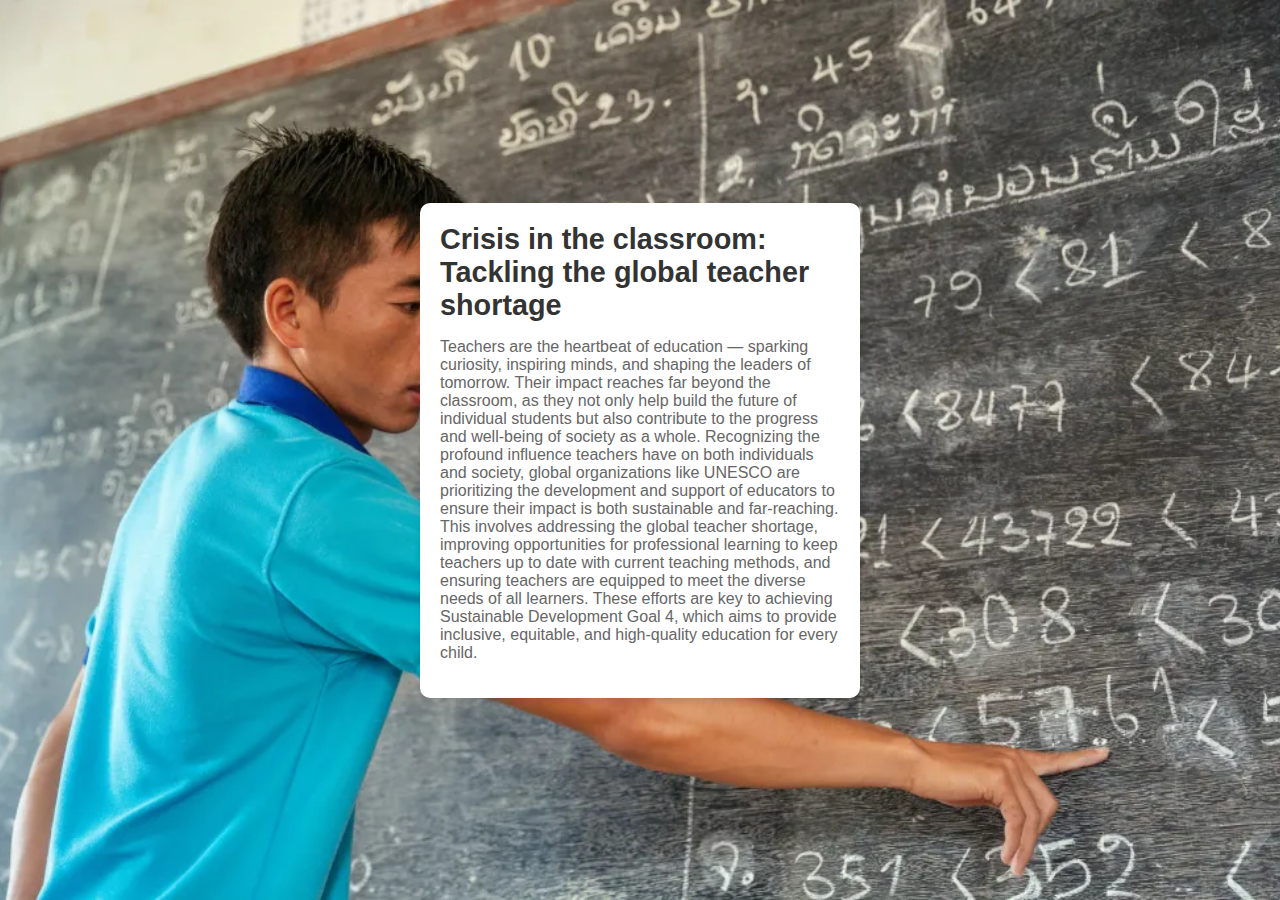
<file: blog1.html>
<!DOCTYPE html>
<html lang="en">
<head>
  <meta charset="UTF-8">
  <meta name="viewport" content="width=device-width, initial-scale=1.0">
  <title>Blog Post</title>
  <style>
    body {
      margin: 0;
      font-family: Arial, sans-serif;
      display: flex;
      justify-content: center;
      align-items: center;
      height: 100vh;
      background: url('images/b1.png') no-repeat center center/cover;
    }

    .post {
      background: #fff;
      width: 400px;
      padding: 20px;
      border-radius: 10px;
      box-shadow: 0 4px 6px rgba(0, 0, 0, 0.1);
      overflow: hidden;
      transition: transform 0.3s ease, box-shadow 0.3s ease;
    }

    .post:hover {
      transform: translateY(-10px);
      box-shadow: 0 6px 12px rgba(0, 0, 0, 0.15);
    }

    .post-title {
      font-size: 1.8rem;
      color: #333;
      margin: 0 0 10px;
      position: relative;
      overflow: hidden;
    }

    .post-title::after {
      content: '';
      position: absolute;
      bottom: 0;
      left: 0;
      width: 100%;
      height: 3px;
      background: #007BFF;
      transform: scaleX(0);
      transform-origin: right;
      transition: transform 0.3s ease;
    }

    .post:hover .post-title::after {
      transform: scaleX(1);
      transform-origin: left;
    }

    .post-description {
      font-size: 1rem;
      color: #666;
    }
  </style>
</head>
<body>
  <div class="post">
    <h3 class="post-title">Crisis in the classroom: Tackling the global teacher shortage</h3>
    <p class="post-description">Teachers are the heartbeat of education — sparking curiosity, inspiring minds, and shaping the leaders of tomorrow. Their impact reaches far beyond the classroom, as they not only help build the future of individual students but also contribute to the progress and well-being of society as a whole. Recognizing the profound influence teachers have on both individuals and society, global organizations like UNESCO are prioritizing the development and support of educators to ensure their impact is both sustainable and far-reaching. This involves addressing the global teacher shortage, improving opportunities for professional learning to keep teachers up to date with current teaching methods, and ensuring teachers are equipped to meet the diverse needs of all learners. These efforts are key to achieving Sustainable Development Goal 4, which aims to provide inclusive, equitable, and high-quality education for every child.</p>
  </div>
</body>
</html>
</file>
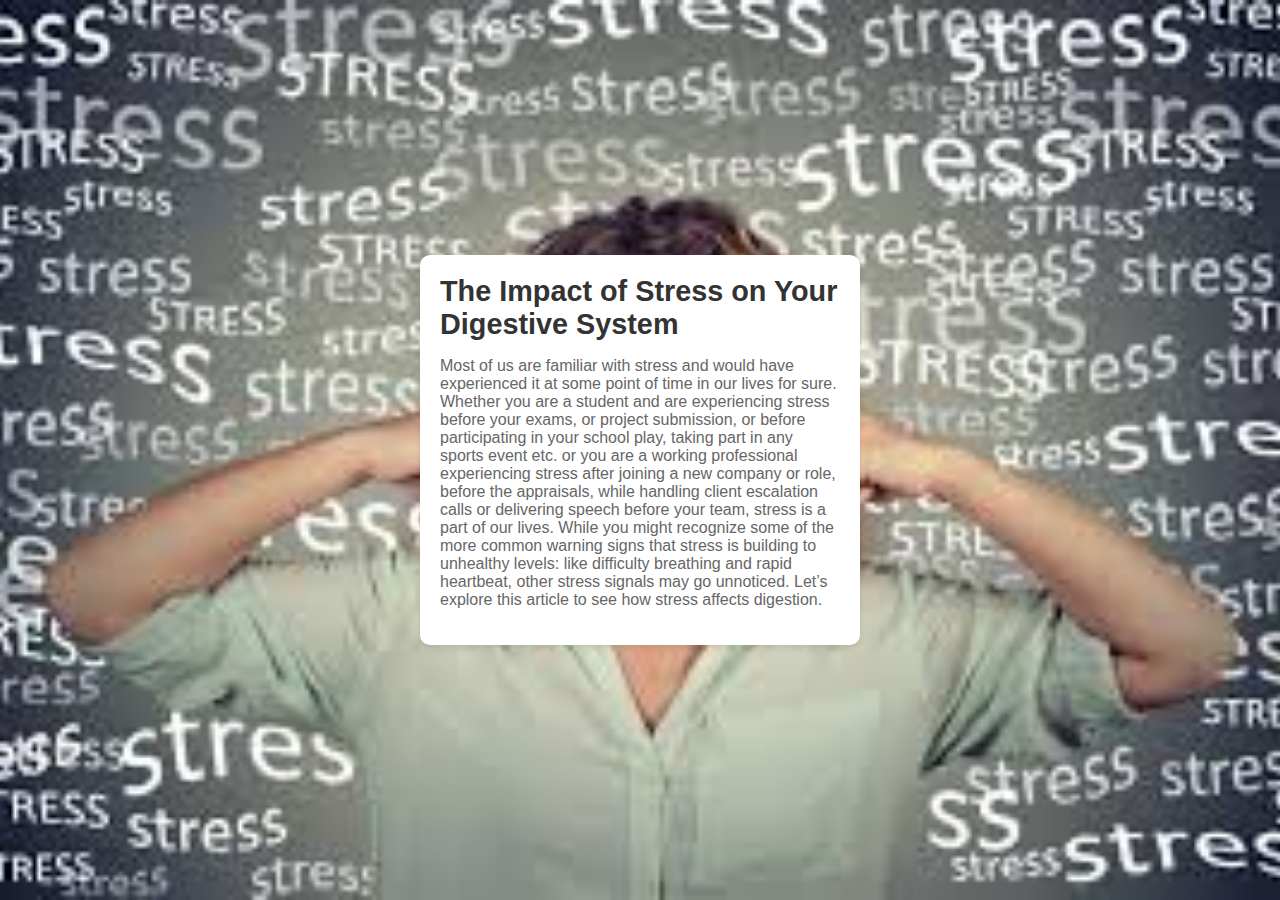
<file: blog2.html>
<!DOCTYPE html>
<html lang="en">
<head>
  <meta charset="UTF-8">
  <meta name="viewport" content="width=device-width, initial-scale=1.0">
  <title>Blog Post</title>
  <style>
    body {
      margin: 0;
      font-family: Arial, sans-serif;
      display: flex;
      justify-content: center;
      align-items: center;
      height: 100vh;
      background: url('images/b2.png') no-repeat center center/cover;
    }

    .post {
      background: #fff;
      width: 400px;
      padding: 20px;
      border-radius: 10px;
      box-shadow: 0 4px 6px rgba(0, 0, 0, 0.1);
      overflow: hidden;
      transition: transform 0.3s ease, box-shadow 0.3s ease;
    }

    .post:hover {
      transform: translateY(-10px);
      box-shadow: 0 6px 12px rgba(0, 0, 0, 0.15);
    }

    .post-title {
      font-size: 1.8rem;
      color: #333;
      margin: 0 0 10px;
      position: relative;
      overflow: hidden;
    }

    .post-title::after {
      content: '';
      position: absolute;
      bottom: 0;
      left: 0;
      width: 100%;
      height: 3px;
      background: #007BFF;
      transform: scaleX(0);
      transform-origin: right;
      transition: transform 0.3s ease;
    }

    .post:hover .post-title::after {
      transform: scaleX(1);
      transform-origin: left;
    }

    .post-description {
      font-size: 1rem;
      color: #666;
    }
  </style>
</head>
<body>
  <div class="post">
    <h3 class="post-title">The Impact of Stress on Your Digestive System</h3>
    <p class="post-description">Most of us are familiar with stress and would have experienced it at some point of time in our lives for sure. Whether you are a student and are experiencing stress before your exams, or project submission, or before participating in your school play, taking part in any sports event etc. or you are a working professional experiencing stress after joining a new company or role, before the appraisals, while handling client escalation calls or delivering speech before your team, stress is a part of our lives. 

        While you might recognize some of the more common warning signs that stress is building to unhealthy levels: like difficulty breathing and rapid heartbeat, other stress signals may go unnoticed. Let’s explore this article to see how stress affects digestion.</p>
  </div>
</body>
</html>
</file>
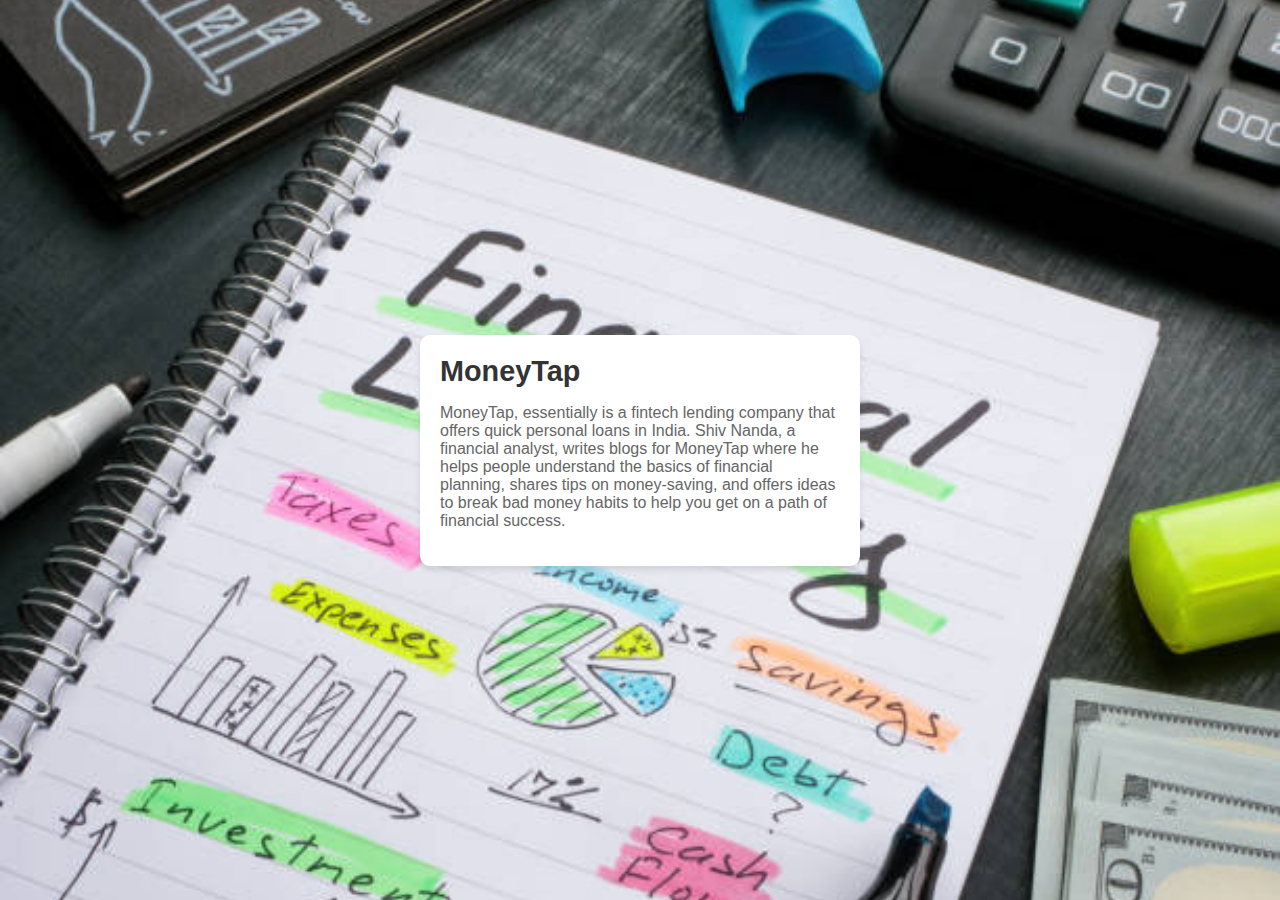
<file: blog3.html>
<!DOCTYPE html>
<html lang="en">
<head>
  <meta charset="UTF-8">
  <meta name="viewport" content="width=device-width, initial-scale=1.0">
  <title>Blog Post</title>
  <style>
    body {
      margin: 0;
      font-family: Arial, sans-serif;
      display: flex;
      justify-content: center;
      align-items: center;
      height: 100vh;
      background: url('images/b3.png') no-repeat center center/cover;
    }

    .post {
      background: #fff;
      width: 400px;
      padding: 20px;
      border-radius: 10px;
      box-shadow: 0 4px 6px rgba(0, 0, 0, 0.1);
      overflow: hidden;
      transition: transform 0.3s ease, box-shadow 0.3s ease;
    }

    .post:hover {
      transform: translateY(-10px);
      box-shadow: 0 6px 12px rgba(0, 0, 0, 0.15);
    }

    .post-title {
      font-size: 1.8rem;
      color: #333;
      margin: 0 0 10px;
      position: relative;
      overflow: hidden;
    }

    .post-title::after {
      content: '';
      position: absolute;
      bottom: 0;
      left: 0;
      width: 100%;
      height: 3px;
      background: #007BFF;
      transform: scaleX(0);
      transform-origin: right;
      transition: transform 0.3s ease;
    }

    .post:hover .post-title::after {
      transform: scaleX(1);
      transform-origin: left;
    }

    .post-description {
      font-size: 1rem;
      color: #666;
    }
  </style>
</head>
<body>
  <div class="post">
    <h3 class="post-title">MoneyTap</h3>
    <p class="post-description">MoneyTap, essentially is a fintech lending company that offers quick personal loans in India. Shiv Nanda, a financial analyst, writes blogs for MoneyTap where he helps people understand the basics of financial planning, shares tips on money-saving, and offers ideas to break bad money habits to help you get on a path of financial success.</p>
  </div>
</body>
</html>
</file>
